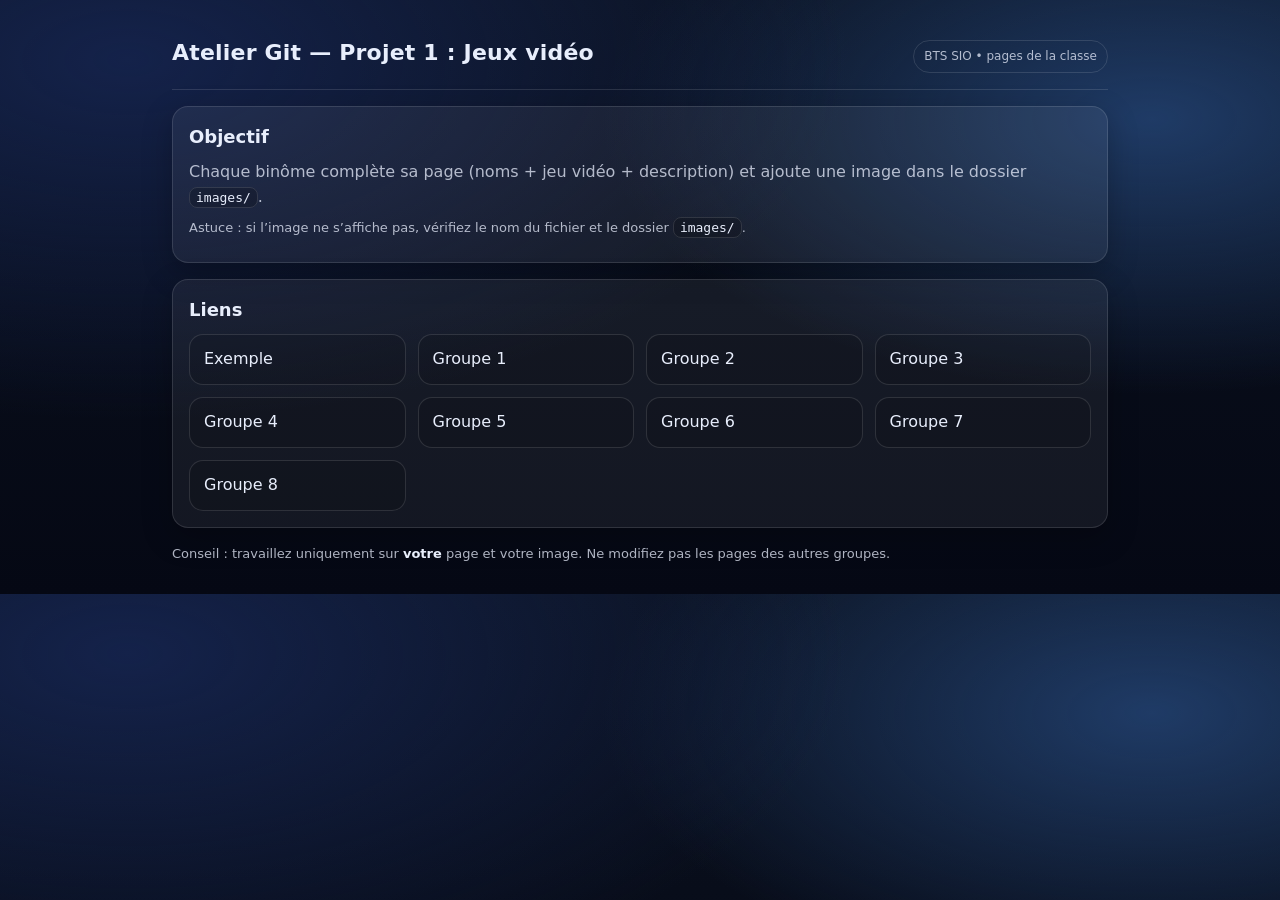
<file: index.html>
<!doctype html>
<html lang="fr">
<head>
  <meta charset="utf-8" />
  <meta name="viewport" content="width=device-width, initial-scale=1" />
  <title>Atelier Git — Projet 1 : Jeux vidéo (BTS SIO)</title>
  <link rel="stylesheet" href="styles/style.css">
</head>
<body>
  <div class="container">
    <div class="topbar">
      <h1>Atelier Git — Projet 1 : Jeux vidéo</h1>
      <span class="badge">BTS SIO • pages de la classe</span>
    </div>

    <div class="card">
      <h2>Objectif</h2>
      <p>
        Chaque binôme complète sa page (noms + jeu vidéo + description) et ajoute une image dans le dossier
        <code>images/</code>.
      </p>
      <p class="small">
        Astuce : si l’image ne s’affiche pas, vérifiez le nom du fichier et le dossier <code>images/</code>.
      </p>
    </div>

    <div class="card">
      <h2>Liens</h2>
      <div class="grid">
        <a class="link" href="pages/exemple.html">Exemple </a>
        <a class="link" href="pages/page1.html">Groupe 1</a>
        <a class="link" href="pages/page2.html">Groupe 2</a>
        <a class="link" href="pages/page3.html">Groupe 3</a>
        <a class="link" href="pages/page4.html">Groupe 4</a>
        <a class="link" href="pages/page5.html">Groupe 5</a>
        <a class="link" href="pages/page6.html">Groupe 6</a>
        <a class="link" href="pages/page7.html">Groupe 7</a>
        <a class="link" href="pages/page8.html">Groupe 8</a>
      </div>
    </div>

    <p class="footer">
      Conseil : travaillez uniquement sur <strong>votre</strong> page et votre image. Ne modifiez pas les pages des autres groupes.
    </p>
  </div>
</body>
</html>
</file>
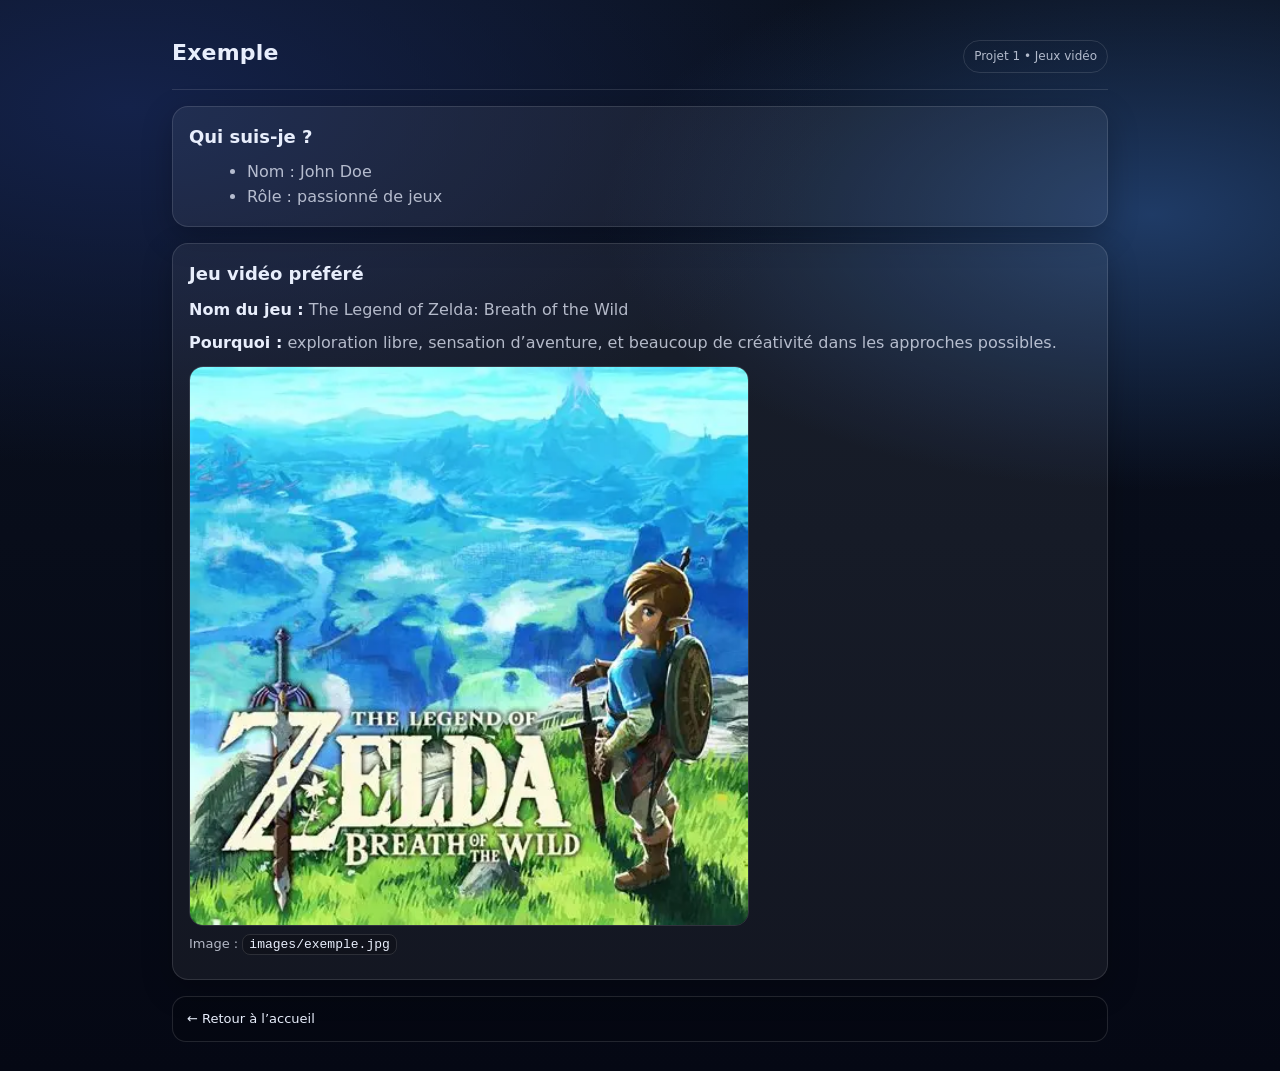
<file: pages/exemple.html>
<!doctype html>
<html lang="fr">
<head>
  <meta charset="utf-8" />
  <meta name="viewport" content="width=device-width, initial-scale=1" />
  <title>Exemple </title>
  <link rel="stylesheet" href="../styles/style.css">
</head>
<body>
  <div class="container">
    <div class="topbar">
      <h1>Exemple </h1>
      <span class="badge">Projet 1 • Jeux vidéo</span>
    </div>

    <div class="card">
      <h2>Qui suis-je ?</h2>
      <ul>
        <li>Nom : John Doe</li>
        <li>Rôle : passionné de jeux</li>
      </ul>
    </div>

    <div class="card">
      <h2>Jeu vidéo préféré</h2>
      <p><strong>Nom du jeu :</strong> The Legend of Zelda: Breath of the Wild</p>
      <p><strong>Pourquoi :</strong> exploration libre, sensation d’aventure, et beaucoup de créativité dans les approches possibles.</p>

      <div class="media">
        <img class="cover" src="../images/exemple.jpg" alt="Image du jeu (exemple)">
        <p class="small">Image : <code>images/exemple.jpg</code></p>
      </div>
    </div>

    <p class="footer"><a class="link" href="../index.html">← Retour à l’accueil</a></p>
  </div>
</body>
</html>
</file>
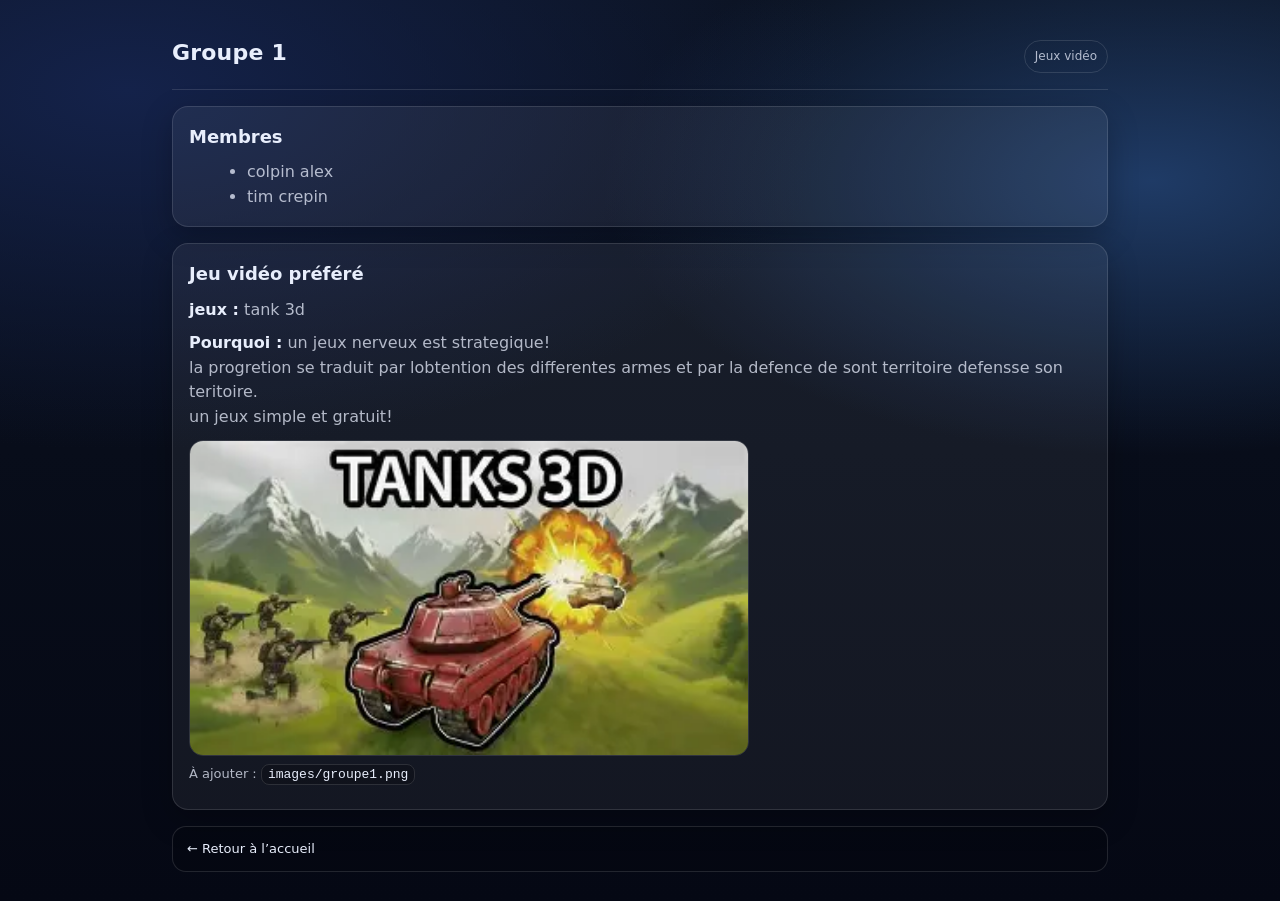
<file: pages/page1.html>
<!doctype html>
<html lang="fr">
<head>
  <meta charset="utf-8" />
  <meta name="viewport" content="width=device-width, initial-scale=1" />
  <title>Groupe 1 — Jeux vidéo</title>
  <link rel="stylesheet" href="../styles/style.css">
</head>
<body>
  <div class="container">
    <div class="topbar">
      <h1>Groupe 1</h1>
      <span class="badge">Jeux vidéo</span>
    </div>

    <div class="card">
      <h2>Membres</h2>
      <ul>
        <li>colpin alex  </li>
        <li>tim crepin</li>
      </ul>
    </div>

    <div class="card">
      <h2>Jeu vidéo préféré</h2>
      <p><strong>jeux :</strong> tank 3d</p>
      <p><strong>Pourquoi :</strong> un jeux nerveux est strategique! <br> la progretion se traduit par lobtention des differentes armes et par la defence de sont territoire defensse son teritoire. <br>un jeux  simple et gratuit! </p>

      <div class="media">
        <img class="cover" src="../images/groupe1.png" alt="Image du jeu du groupe 1">
        <p class="small">À ajouter : <code>images/groupe1.png</code></p>
      </div>
    </div>

    <p class="footer"><a class="link" href="../index.html">← Retour à l’accueil</a></p>
  </div>
</body>
</html>
</file>
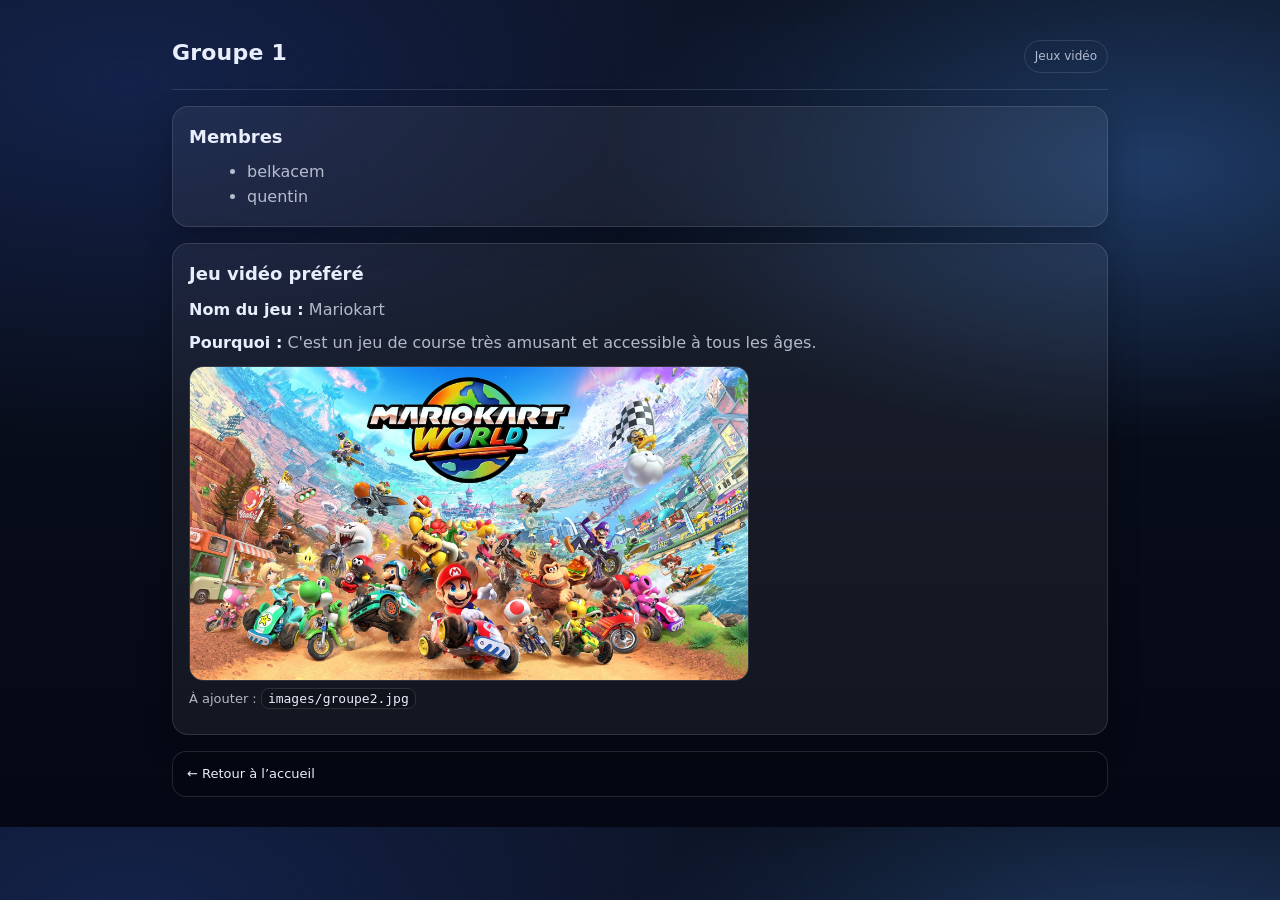
<file: pages/page2.html>
<!doctype html>
<html lang="fr">
<head>
  <meta charset="utf-8" />
  <meta name="viewport" content="width=device-width, initial-scale=1" />
  <title>Groupe 1 — Jeux vidéo</title>
  <link rel="stylesheet" href="../styles/style.css">
</head>
<body>
  <div class="container">
    <div class="topbar">
      <h1>Groupe 1</h1>
      <span class="badge">Jeux vidéo</span>
    </div>

    <div class="card">
      <h2>Membres</h2>
      <ul>
        <li>belkacem</li>
        <li>quentin</li>
      </ul>
    </div>

    <div class="card">
      <h2>Jeu vidéo préféré</h2>
      <p><strong>Nom du jeu :</strong> Mariokart</p>
      <p><strong>Pourquoi :</strong> C'est un jeu de course très amusant et accessible à tous les âges.</p>

      <div class="media">
        <img class="cover" src="../images/groupe2.jpg" alt="Image du jeu du groupe 1">
        <p class="small">À ajouter : <code>images/groupe2.jpg</code></p>
      </div>
    </div>

    <p class="footer"><a class="link" href="../index.html">← Retour à l’accueil</a></p>
  </div>
</body>
</html>
</file>
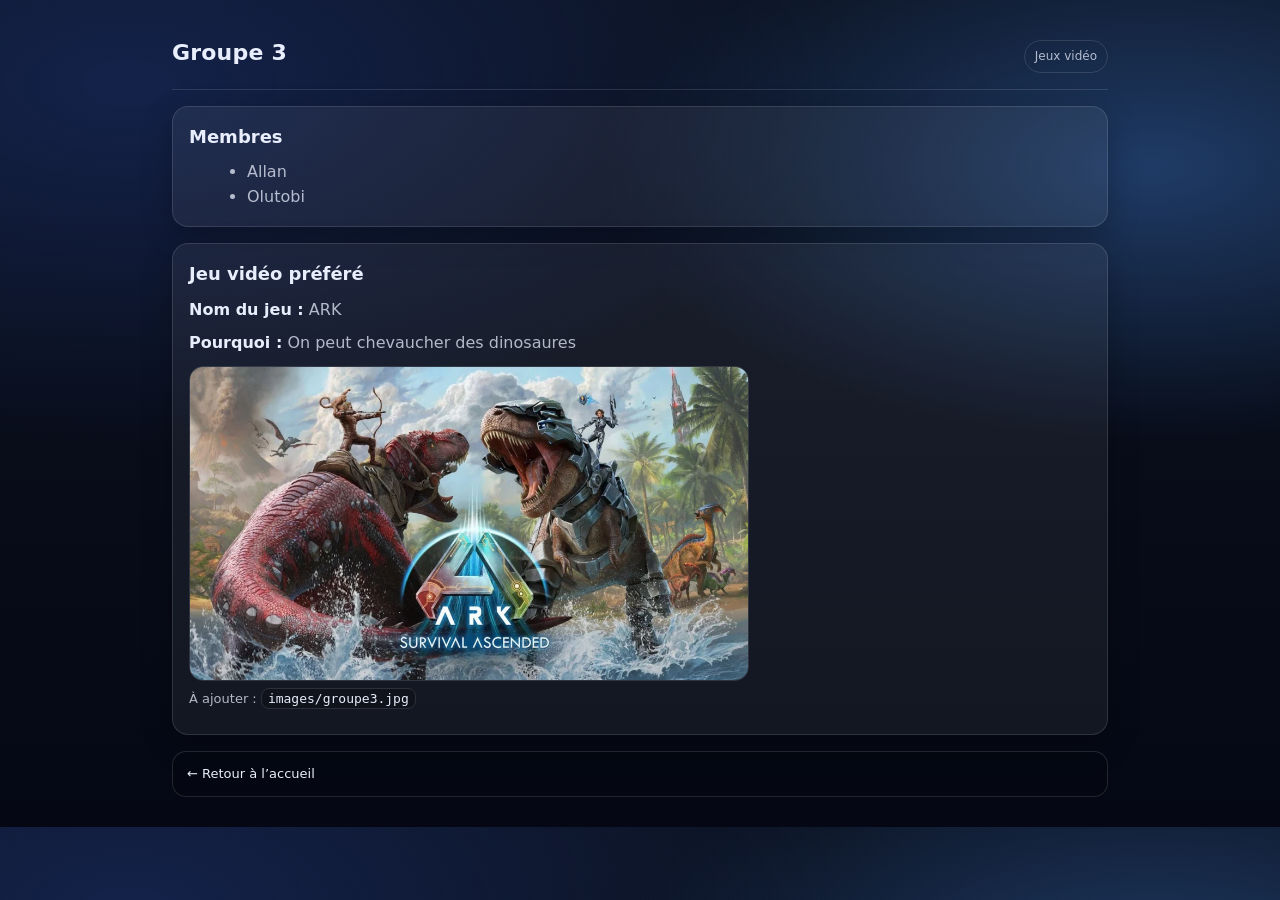
<file: pages/page3.html>
<!doctype html>
<html lang="fr">
<head>
  <meta charset="utf-8" />
  <meta name="viewport" content="width=device-width, initial-scale=1" />
  <title>Groupe 3 — Jeux vidéo</title>
  <link rel="stylesheet" href="../styles/style.css">
</head>
<body>
  <div class="container">
    <div class="topbar">
      <h1>Groupe 3</h1>
      <span class="badge">Jeux vidéo</span>
    </div>

    <div class="card">
      <h2>Membres</h2>
      <ul>
        <li>Allan</li>
        <li>Olutobi</li>
      </ul>
    </div>

    <div class="card">
      <h2>Jeu vidéo préféré</h2>
      <p><strong>Nom du jeu :</strong> ARK</p>
      <p><strong>Pourquoi :</strong> On peut chevaucher des dinosaures </p>

      <div class="media">
        <img class="cover" src="../images/groupe3.jpg" alt="Image du jeu du groupe 3">
        <p class="small">À ajouter : <code>images/groupe3.jpg</code></p>
      </div>
    </div>

    <p class="footer"><a class="link" href="../index.html">← Retour à l’accueil</a></p>
  </div>
</body>
</html>
</file>
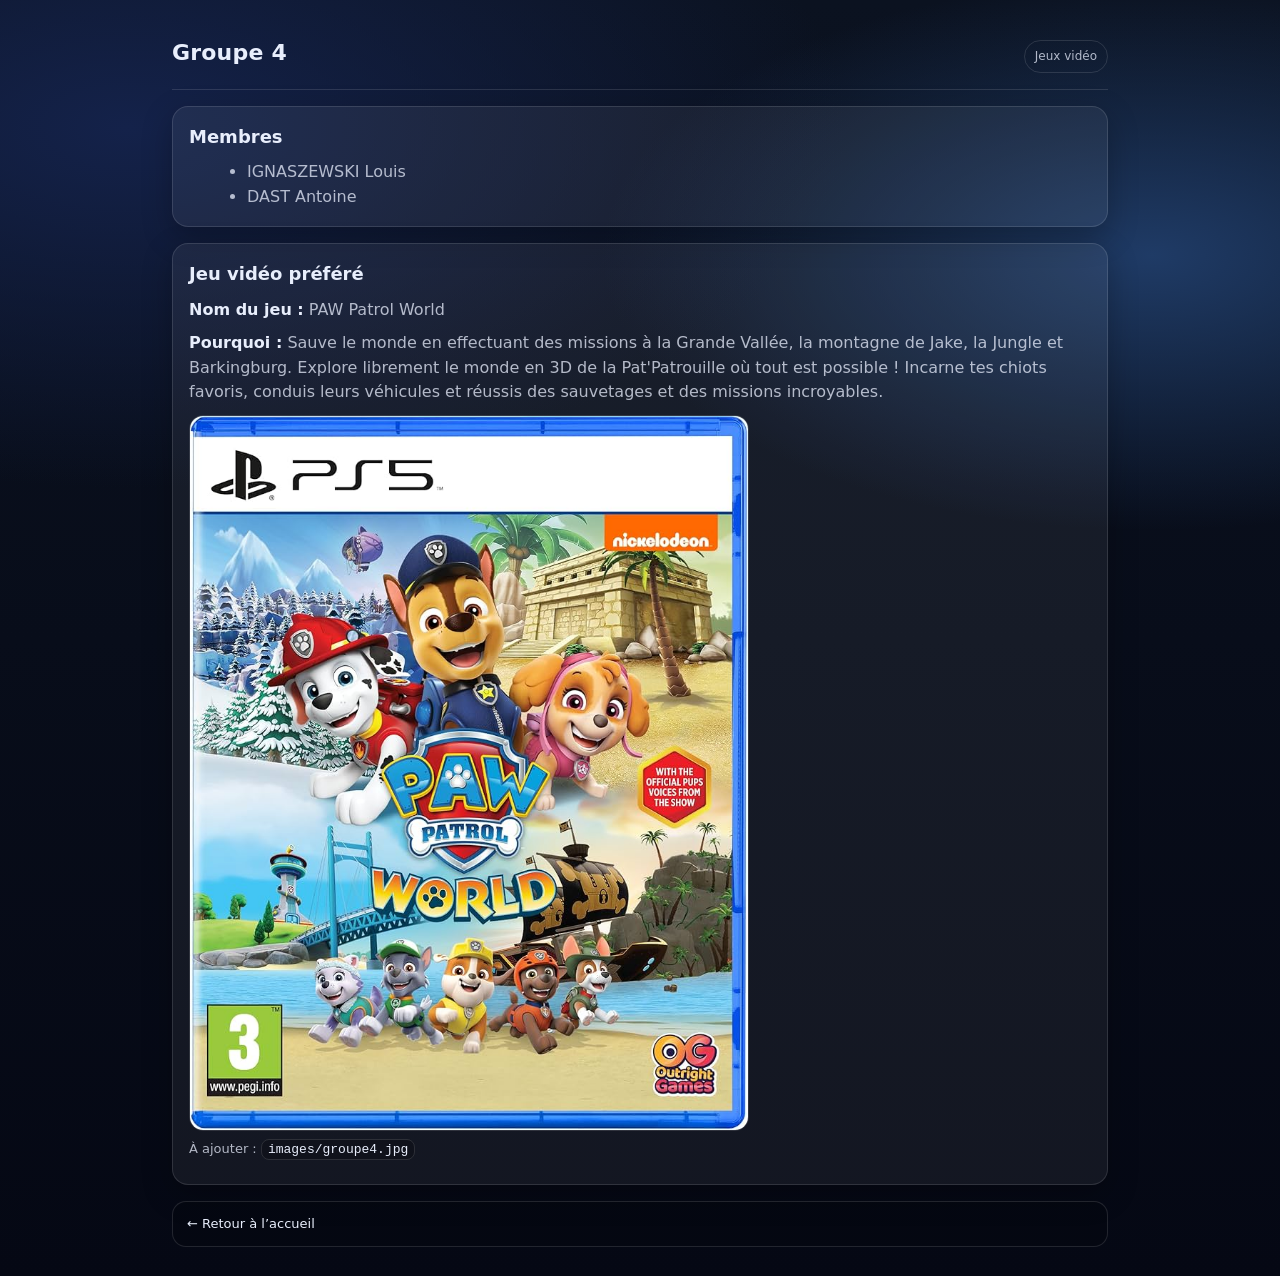
<file: pages/page4.html>
<!doctype html>
<html lang="fr">
<head>
  <meta charset="utf-8" />
  <meta name="viewport" content="width=device-width, initial-scale=1" />
  <title>Groupe 1 — Jeux vidéo</title>
  <link rel="stylesheet" href="../styles/style.css">
</head>
<body>
  <div class="container">
    <div class="topbar">
      <h1>Groupe 4</h1>
      <span class="badge">Jeux vidéo</span>
    </div>

    <div class="card">
      <h2>Membres</h2>
      <ul>
        <li>IGNASZEWSKI Louis</li>
        <li>DAST Antoine</li>
      </ul>
    </div>

    <div class="card">
      <h2>Jeu vidéo préféré</h2>
      <p><strong>Nom du jeu :</strong> PAW Patrol World</p>
      <p><strong>Pourquoi :</strong> Sauve le monde en effectuant des missions à la Grande Vallée, la montagne de Jake, la Jungle et Barkingburg. Explore librement le monde en 3D de la Pat'Patrouille où tout est possible ! Incarne tes chiots favoris, conduis leurs véhicules et réussis des sauvetages et des missions incroyables.</p>

      <div class="media">
        <img class="cover" src="../images/groupe4.jpg" alt="Image du jeu du groupe 4">
        <p class="small">À ajouter : <code>images/groupe4.jpg</code></p>
      </div>
    </div>

    <p class="footer"><a class="link" href="../index.html">← Retour à l’accueil</a></p>
  </div>
</body>
</html>
</file>
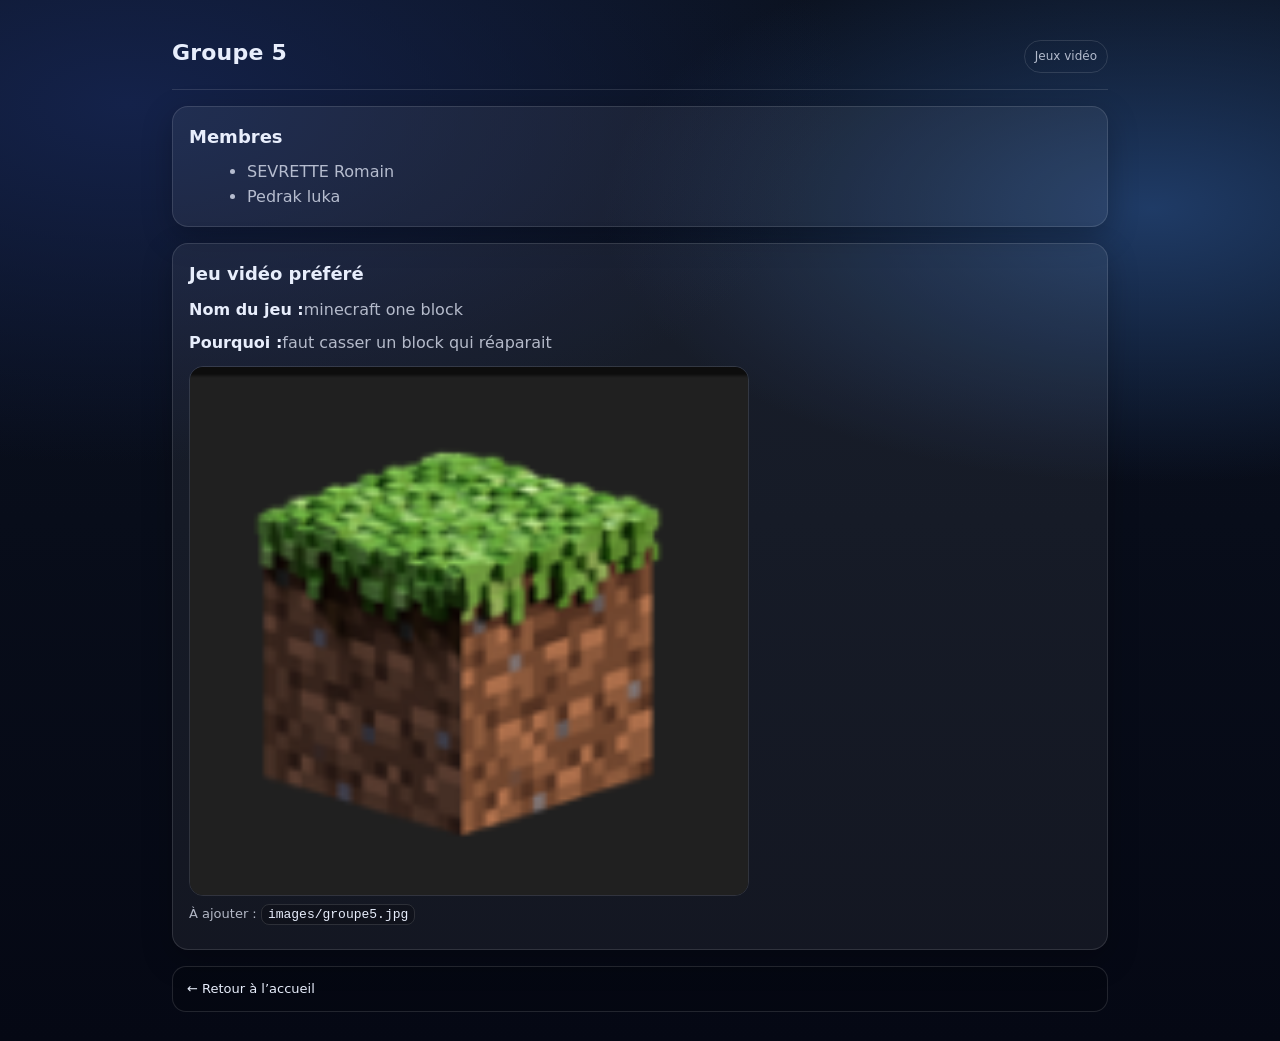
<file: pages/page5.html>
<!doctype html>
<html lang="fr">
<head>
  <meta charset="utf-8" />
  <meta name="viewport" content="width=device-width, initial-scale=1" />
  <title>Groupe 5 — Jeux vidéo</title>
  <link rel="stylesheet" href="../styles/style.css">
</head>
<body>
  <div class="container">
    <div class="topbar">
      <h1>Groupe 5</h1>
      <span class="badge">Jeux vidéo</span>
    </div>

    <div class="card">
      <h2>Membres</h2>
      <ul>
        <li>SEVRETTE Romain</li>
        <li>Pedrak luka</li>
      </ul>
    </div>

    <div class="card">
      <h2>Jeu vidéo préféré</h2>
      <p><strong>Nom du jeu :</strong>minecraft one block</p>
      <p><strong>Pourquoi :</strong>faut casser un block qui réaparait</p>

      <div class="media">
        <img class="cover" src="../images/groupe5.jpg" alt="Image du jeu du groupe 5">
        <p class="small">À ajouter : <code>images/groupe5.jpg</code></p>
      </div>
    </div>

    <p class="footer"><a class="link" href="../index.html">← Retour à l’accueil</a></p>
  </div>
</body>
</html>
</file>
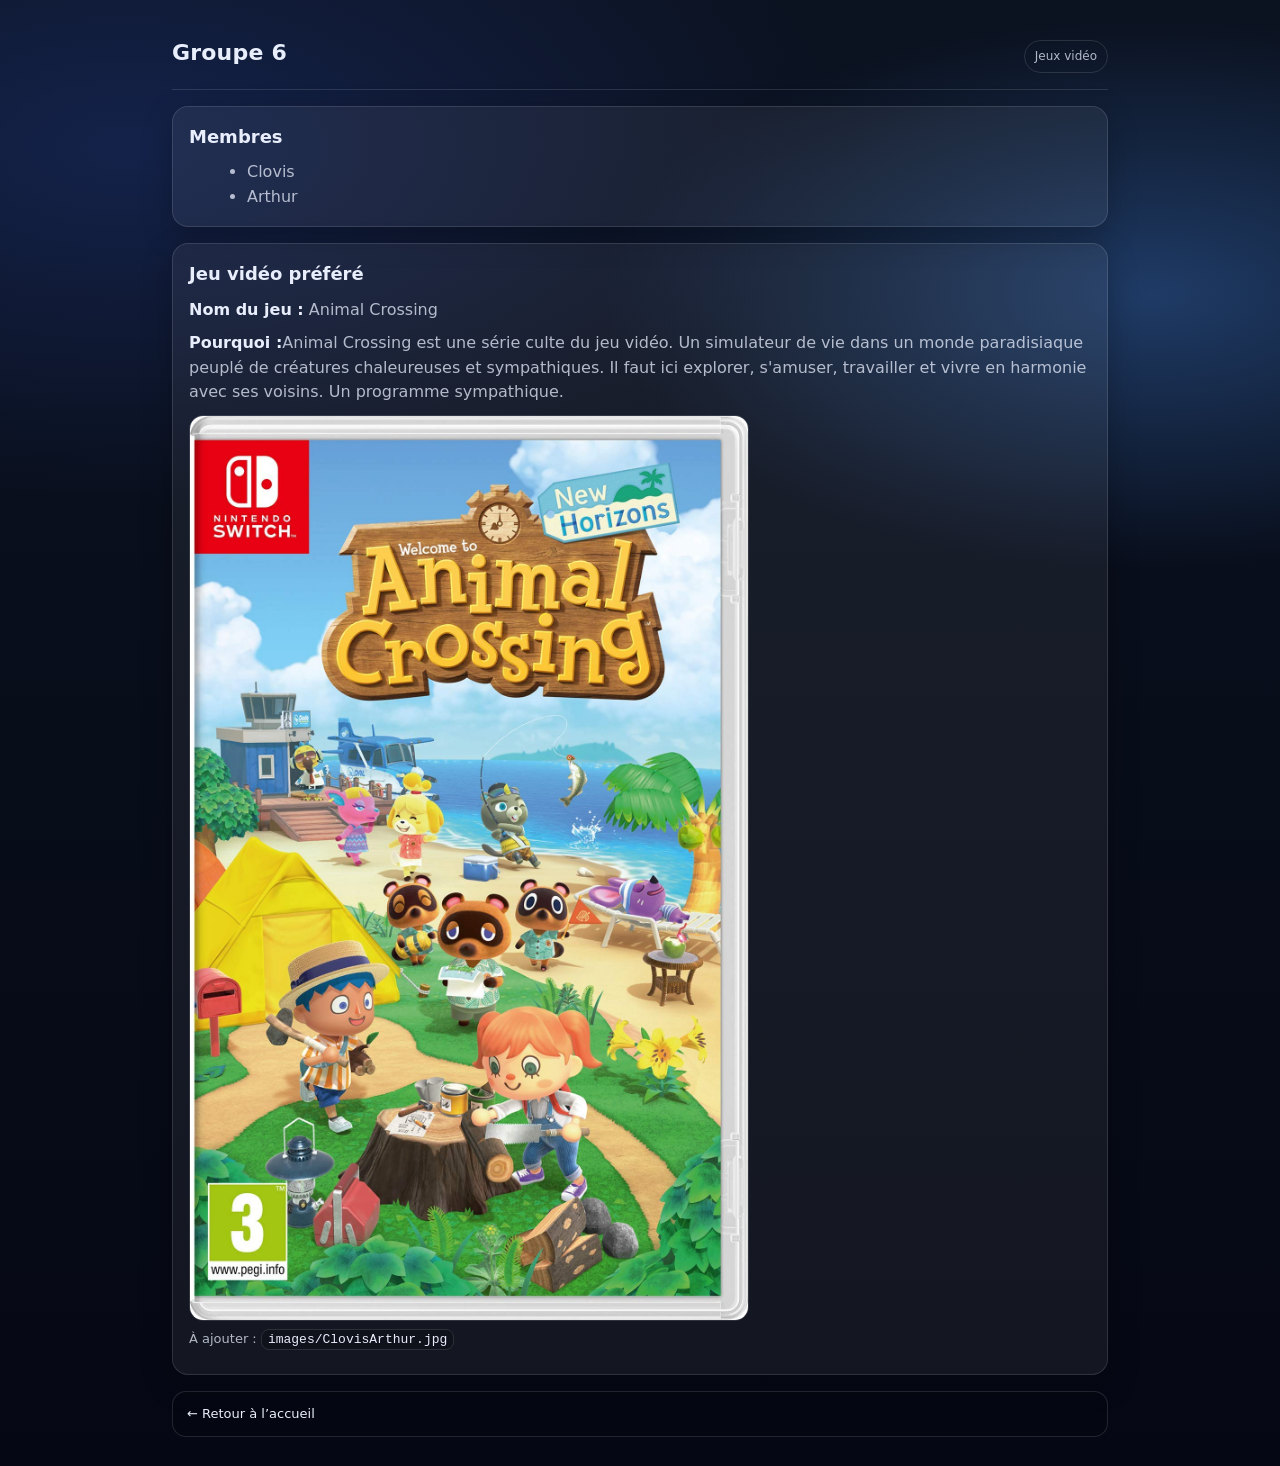
<file: pages/page6.html>
<!doctype html>
<html lang="fr">
<head>
  <meta charset="utf-8" />
  <meta name="viewport" content="width=device-width, initial-scale=1" />
  <title>Groupe 1 — Jeux vidéo</title>
  <link rel="stylesheet" href="../styles/style.css">
</head>
<body>
  <div class="container">
    <div class="topbar">
      <h1>Groupe 6</h1>
      <span class="badge">Jeux vidéo</span>
    </div>

    <div class="card">
      <h2>Membres</h2>
      <ul>
        <li>Clovis</li>
        <li>Arthur</li>
      </ul>
    </div>

    <div class="card">
      <h2>Jeu vidéo préféré</h2>
      <p><strong>Nom du jeu :</strong> Animal Crossing</p>
      <p><strong>Pourquoi :</strong>Animal Crossing est une série culte du jeu vidéo. Un simulateur de vie dans un monde paradisiaque peuplé de créatures chaleureuses et sympathiques. Il faut ici explorer, s'amuser, travailler et vivre en harmonie avec ses voisins. Un programme sympathique.</p>

      <div class="media">
        <img class="cover" src="../images/ClovisArthur.jpg" alt="Image du jeu du groupe 1">
        <p class="small">À ajouter : <code>images/ClovisArthur.jpg</code></p>
      </div>
    </div>

    <p class="footer"><a class="link" href="../index.html">← Retour à l’accueil</a></p>
  </div>
</body>
</html>
</file>
<file: styles/style.css>
:root {
  --bg1: #0b1220;
  --bg2: #050814;
  --card: rgba(255, 255, 255, 0.06);
  --border: rgba(255, 255, 255, 0.12);
  --text: #e8eefc;
  --muted: rgba(232, 238, 252, 0.75);
  --accent: #6aa6ff;
}

* { box-sizing: border-box; }

body {
  margin: 0;
  font-family: system-ui, -apple-system, Segoe UI, Roboto, Arial, sans-serif;
  color: var(--text);
  background: radial-gradient(1200px 600px at 10% 10%, #14224a 0%, transparent 60%),
              radial-gradient(1000px 500px at 90% 20%, #1f3b66 0%, transparent 55%),
              linear-gradient(180deg, var(--bg1), var(--bg2));
  line-height: 1.55;
}

.container {
  max-width: 980px;
  margin: 0 auto;
  padding: 22px;
}

.topbar {
  display: flex;
  align-items: baseline;
  justify-content: space-between;
  gap: 16px;
  padding: 14px 0 16px;
  border-bottom: 1px solid var(--border);
}

.topbar h1 {
  margin: 0;
  font-size: 22px;
  letter-spacing: 0.2px;
}

.badge {
  display: inline-block;
  padding: 6px 10px;
  border-radius: 999px;
  border: 1px solid var(--border);
  color: var(--muted);
  font-size: 12px;
  white-space: nowrap;
}

.card {
  background: var(--card);
  border: 1px solid var(--border);
  border-radius: 16px;
  padding: 16px;
  margin-top: 16px;
  box-shadow: 0 10px 30px rgba(0,0,0,0.25);
}

.grid {
  display: grid;
  grid-template-columns: repeat(auto-fit, minmax(190px, 1fr));
  gap: 12px;
  margin-top: 10px;
}

a { color: var(--text); text-decoration: none; }

.link {
  display: block;
  padding: 12px 14px;
  border-radius: 14px;
  border: 1px solid var(--border);
  background: rgba(0,0,0,0.12);
  transition: transform 0.06s ease, border-color 0.15s ease, background 0.15s ease;
}

.link:hover {
  transform: translateY(-1px);
  border-color: var(--accent);
  background: rgba(106, 166, 255, 0.10);
}

h2 {
  margin: 0 0 10px 0;
  font-size: 18px;
}

p { margin: 8px 0; color: var(--muted); }

strong { color: var(--text); }

ul { margin: 8px 0 0 18px; color: var(--muted); }

code {
  padding: 2px 6px;
  border-radius: 8px;
  border: 1px solid var(--border);
  background: rgba(0,0,0,0.20);
  color: var(--text);
}

.media {
  margin-top: 10px;
}

.cover {
  width: 100%;
  max-width: 560px;
  height: auto;
  border-radius: 14px;
  border: 1px solid var(--border);
  display: block;
}

.small {
  font-size: 13px;
  color: var(--muted);
}

.footer {
  margin-top: 16px;
  font-size: 13px;
  color: var(--muted);
}
</file>
